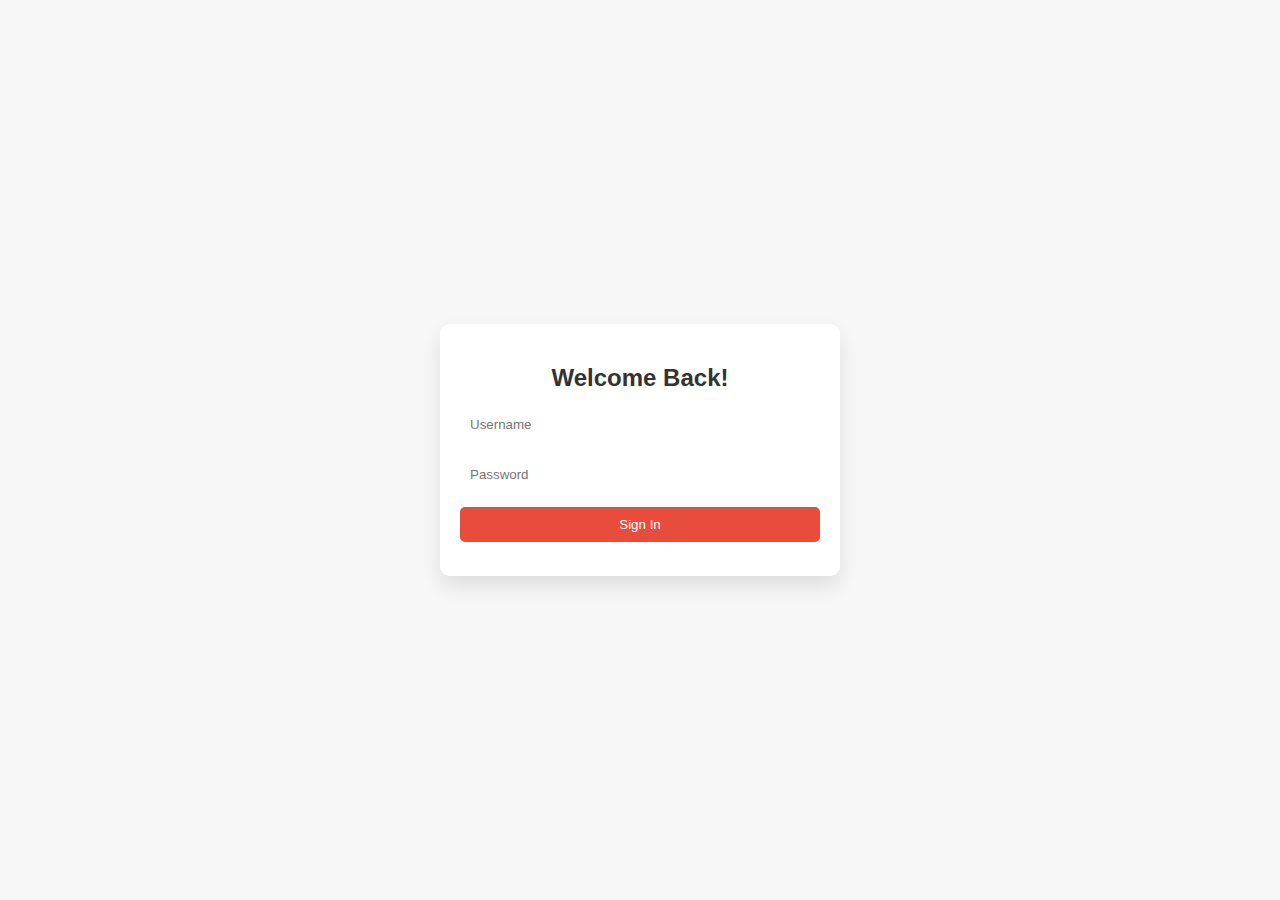
<file: signin.html>
<!DOCTYPE html>
<html lang="en">
<head>
  <meta charset="UTF-8">
  <meta name="viewport" content="width=device-width, initial-scale=1.0">
  <link rel="stylesheet" href="signin.css">
  <title>Sign In</title>
</head>
<body>
  <div class="signin-container">
    <div class="background-image"></div>
    <div class="content">
      <h2>Welcome Back!</h2>
      <form id="signin-form">
        <input type="text" id="username" placeholder="Username" required>
        <input type="password" id="password" placeholder="Password" required>
        <button type="submit">Sign In</button>
      </form>
      <p class="error-message" id="error-message"></p>
    </div>
  </div>
  <script src="signin.js"></script>
</body>
</html>
</file>
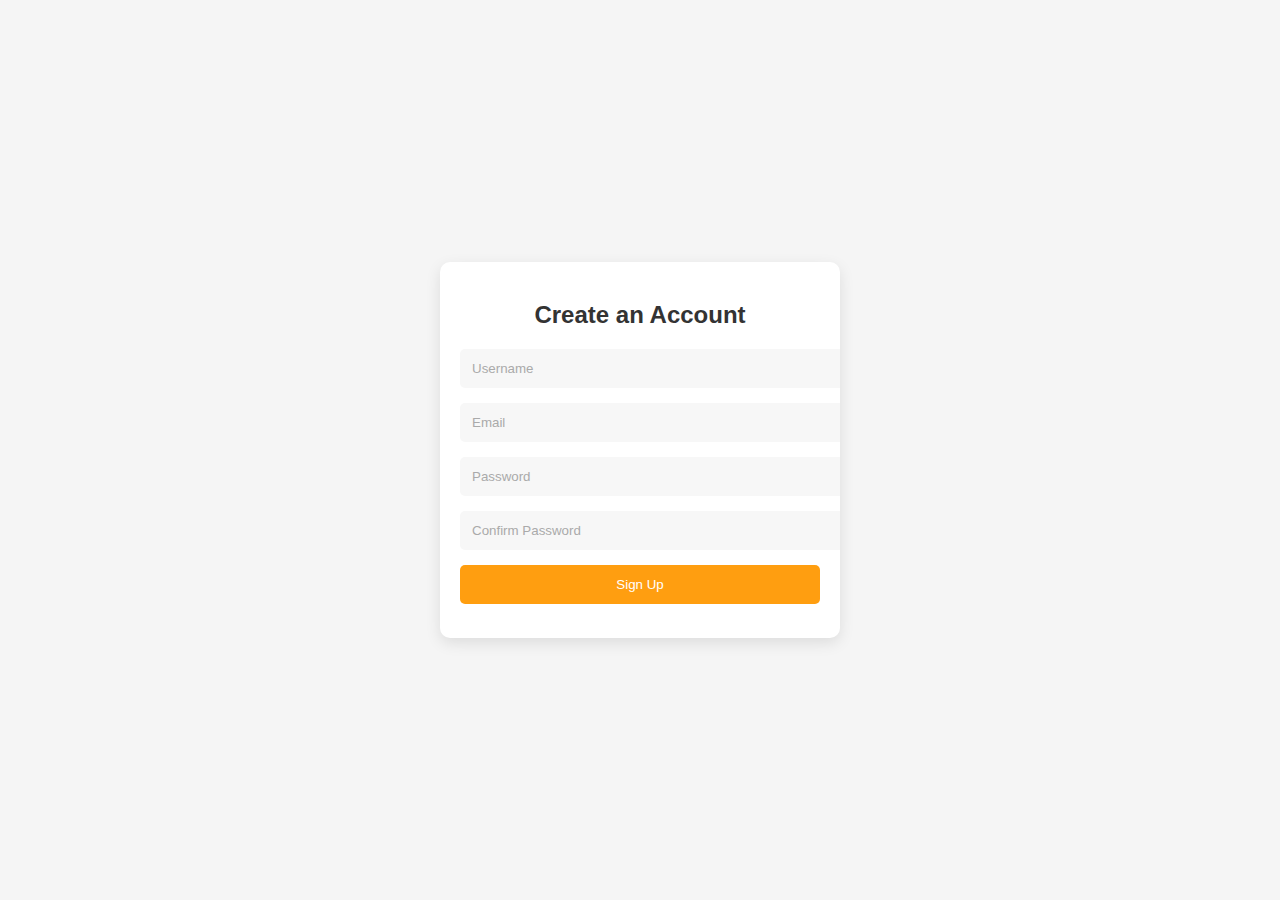
<file: signup.html>
<!DOCTYPE html>
<html lang="en">
  <head>
    <meta charset="UTF-8" />
    <meta name="viewport" content="width=device-width, initial-scale=1.0" />
    <link rel="stylesheet" href="signup.css" />
    <title>Sign Up</title>
  </head>
  <body>
    <div class="signup-container">
      <div class="content">
        <h2>Create an Account</h2>
        <form id="signup-form">
          <input type="text" id="username" placeholder="Username" required />
          <input type="email" id="email" placeholder="Email" required />
          <input
            type="password"
            id="password"
            placeholder="Password"
            required
          />
          <input
            type="password"
            id="confirm-password"
            placeholder="Confirm Password"
            required
          />
          <button type="submit">Sign Up</button>
        </form>
        <p class="error-message" id="error-message"></p>
      </div>
    </div>
    <script src="signup.js"></script>
  </body>
</html>
</file>
<file: signin.css>
body {
  font-family: "Segoe UI", Tahoma, Geneva, Verdana, sans-serif;
  margin: 0;
  display: flex;
  justify-content: center;
  align-items: center;
  min-height: 100vh;
  background-color: #f7f7f7;
  background-image: url("https://wallpaper.dog/large/20491977.jpg");
}

.signin-container {
  position: relative;
  overflow: hidden;
  width: 100%;
  max-width: 400px;
  background-color: rgba(255, 255, 255, 0.9);
  border-radius: 10px;
  box-shadow: 0 10px 20px rgba(0, 0, 0, 0.1);
  animation: fadeIn 0.5s;
}

.background-image {
  position: absolute;
  top: 0;
  left: 0;
  width: 100%;
  height: 100%;
  background-size: cover;
  filter: blur(10px);
  z-index: -1;
}

.content {
  padding: 20px;
  text-align: center;
}

h2 {
  margin-bottom: 15px;
  font-size: 24px;
  color: #333;
}

form input {
  width: 100%;
  padding: 10px;
  margin-bottom: 15px;
  border: none;
  border-radius: 5px;
  outline: none;
}

form button {
  width: 100%;
  background-color: #e74c3c;
  color: #fff;
  border: none;
  padding: 10px;
  border-radius: 5px;
  cursor: pointer;
  transition: background-color 0.3s ease;
}

form button:hover {
  background-color: #c0392b;
}

.error-message {
  color: #e74c3c;
  margin-top: 10px;
  font-size: 14px;
  animation: fadeIn 0.5s;
}
</file>
<file: signup.css>
body {
  font-family: "Segoe UI", Tahoma, Geneva, Verdana, sans-serif;
  margin: 0;
  display: flex;
  justify-content: center;
  align-items: center;
  min-height: 100vh;
  background-color: #f5f5f5;
  background-image: url("https://img.freepik.com/free-vector/cartoon-indian-restaurant-background_52683-69329.jpg?w=1380&t=st=1691417358~exp=1691417958~hmac=6c2dfa5e35d338b2c16c06c1ac9f79471c919d44bfba4a1fca3f97335e15b4e7");
}

.signup-container {
  width: 100%;
  max-width: 400px;
  background-color: #fff;
  border-radius: 10px;
  box-shadow: 0 5px 15px rgba(0, 0, 0, 0.1);
  overflow: hidden;
}

.content {
  padding: 20px;
  text-align: center;
}

h2 {
  margin-bottom: 20px;
  font-size: 24px;
  color: #333;
}

form input {
  width: 100%;
  padding: 12px;
  margin-bottom: 15px;
  border: none;
  border-radius: 5px;
  outline: none;
  background-color: #f7f7f7;
}

form input::placeholder {
  color: #aaa;
}

form button {
  width: 100%;
  background-color: rgb(255, 158, 16);
  color: #fff;
  border: none;
  padding: 12px;
  border-radius: 5px;
  cursor: pointer;
  transition: background-color 0.3s ease;
}

form button:hover {
  background-color: #2980b9;
}

.error-message {
  color: #e74c3c;
  margin-top: 10px;
  font-size: 14px;
  animation: fadeIn 0.5s;
}

@keyframes fadeIn {
  from {
    opacity: 0;
  }
  to {
    opacity: 1;
  }
}
</file>
